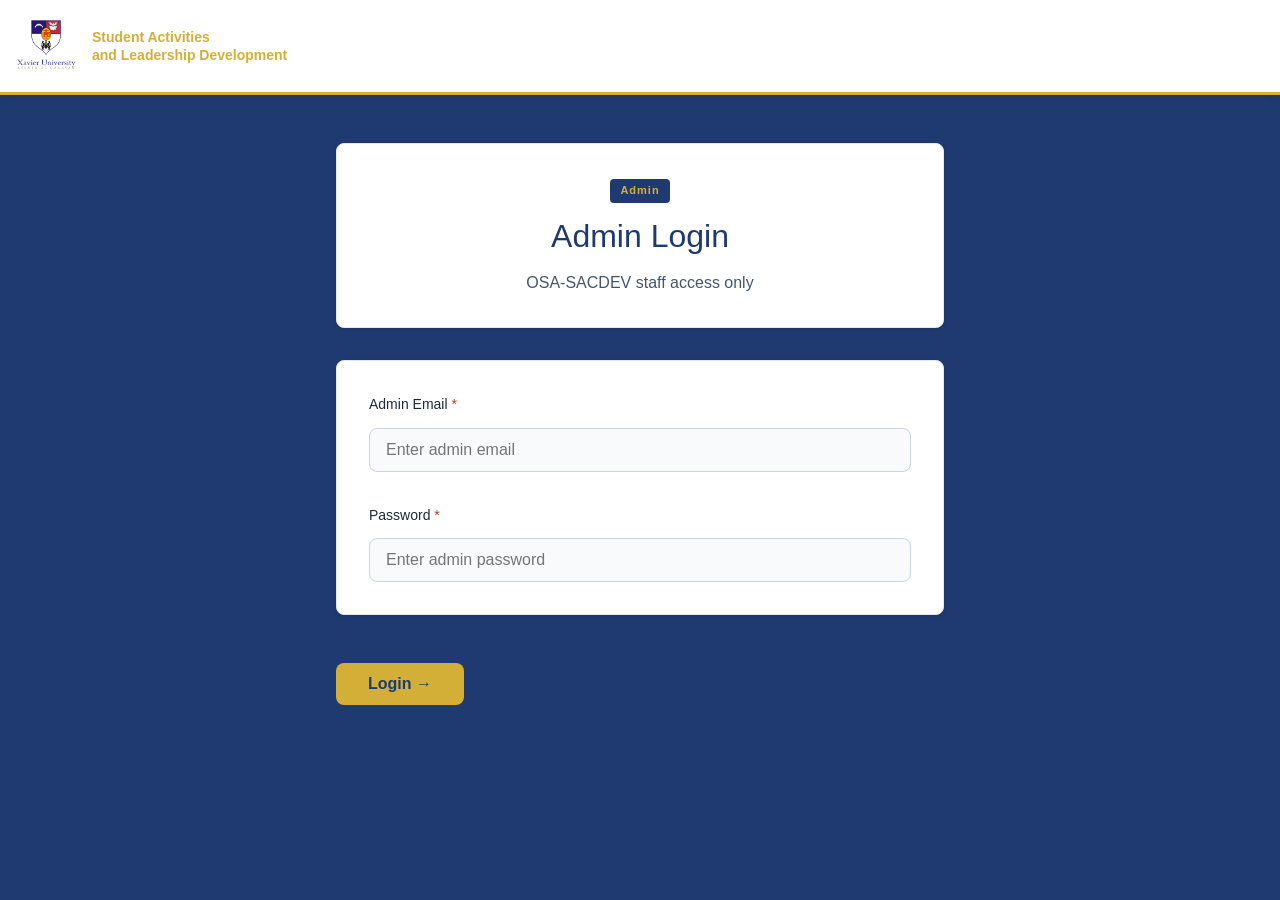
<file: admin.html>
<!DOCTYPE html>
<html lang="en">
<head>
    <meta charset="UTF-8">
    <meta name="viewport" content="width=device-width, initial-scale=1.0">
    <title>Admin - Student Activities and Leadership Development - Xavier University</title>
    <link rel="stylesheet" href="styles.css">
    <link rel="stylesheet" href="admin.css">
</head>
<body>
    <nav class="navbar">
        <div class="navbar-container">
            <div class="navbar-logo">
                <img src="xu_logo.png" alt="Xavier University Logo" class="logo-img">
                <span class="logo-text">Student Activities<br>and Leadership Development</span>
            </div>
        </div>
    </nav>

    <!-- ADMIN LOGIN -->
    <div id="adminLogin" class="page">
        <div class="container-sm">
            <div class="box" style="text-align:center;">
                <div class="form-badge" style="margin-bottom:8px;">Admin</div>
                <h1>Admin Login</h1>
                <p>OSA-SACDEV staff access only</p>
            </div>
            <div class="form">
                <div class="form-group">
                    <label class="form-label">Admin Email <span class="required">*</span></label>
                    <input type="email" id="adminEmail" class="form-input" placeholder="Enter admin email">
                </div>
                <div class="form-group">
                    <label class="form-label">Password <span class="required">*</span></label>
                    <input type="password" id="adminPassword" class="form-input" placeholder="Enter admin password">
                </div>
            </div>
            <div id="adminLoginError" class="error-banner hidden"></div>
            <div class="nav">
                <div class="nav-right"><button class="btn btn-primary" onclick="handleAdminLogin()">Login &#8594;</button></div>
            </div>
        </div>
    </div>

    <!-- ADMIN DASHBOARD -->
    <div id="adminDashboard" class="page hidden">
        <div class="container-md">
            <div class="box" style="display:flex;align-items:center;justify-content:space-between;flex-wrap:wrap;gap:12px;">
                <div>
                    <div class="form-badge" style="margin-bottom:6px;">Admin Panel</div>
                    <h1>Admin Dashboard</h1>
                    <p>OSA-SACDEV Student Organization Management</p>
                </div>
                <button class="btn btn-secondary" onclick="handleAdminLogout()">Log Out</button>
            </div>

            <!-- Stats Row -->
            <div class="admin-stats-row">
                <div class="admin-stat-card">
                    <div class="admin-stat-number" id="statTotal">0</div>
                    <div class="admin-stat-label">Total Submissions</div>
                </div>
                <div class="admin-stat-card">
                    <div class="admin-stat-number" id="statComplete" style="color:#16a34a;">0</div>
                    <div class="admin-stat-label">Complete</div>
                </div>
                <div class="admin-stat-card">
                    <div class="admin-stat-number" id="statPending" style="color:#d97706;">0</div>
                    <div class="admin-stat-label">Pending</div>
                </div>
                <div class="admin-stat-card">
                    <div class="admin-stat-number" id="statCouncils">9</div>
                    <div class="admin-stat-label">Councils</div>
                </div>
            </div>

            <!-- Submissions Table -->
            <div class="strat-section">
                <div class="guidelines-section-title" style="display:flex;align-items:center;justify-content:space-between;">
                    <span>Registered Organizations</span>
                    <input type="text" id="adminSearch" class="form-input" placeholder="&#128269; Search by org or email..." style="max-width:260px;font-size:13px;" oninput="filterAdminTable()">
                </div>
                <div class="strat-table-wrapper" style="margin-top:16px;">
                    <table class="strat-table" id="adminSubmissionsTable">
                        <thead>
                            <tr>
                                <th>#</th>
                                <th>Organization</th>
                                <th>Council</th>
                                <th>President</th>
                                <th>Email</th>
                                <th>Cluster</th>
                                <th>Status</th>
                            </tr>
                        </thead>
                        <tbody id="adminSubmissionsBody">
                        </tbody>
                    </table>
                </div>
                <div id="adminNoData" class="admin-no-data hidden">No submissions found.</div>
            </div>

            <!-- Council Summary -->
            <div class="strat-section">
                <div class="guidelines-section-title">Council Overview</div>
                <div class="admin-council-grid" id="adminCouncilGrid"></div>
            </div>
        </div>
    </div>

    <script src="admin.js"></script>
</body>
</html>
</file>
<file: styles.css>
* {
    margin: 0;
    padding: 0;
    box-sizing: border-box;
}

body {
    font-family: -apple-system, BlinkMacSystemFont, 'Segoe UI', Roboto, 'Helvetica Neue', Arial, sans-serif;
    background: #1f3a70;
    color: #1e293b;
    line-height: 1.6;
    overflow-x: hidden;
}

/* Navbar */
.navbar {
    background: white;
    padding: 16px 0;
    box-shadow: 0 2px 8px rgba(0, 0, 0, 0.1);
    border-bottom: 3px solid #d4af37;
    position: sticky;
    top: 0;
    z-index: 1000;
}

.navbar-container {
    max-width: 1280px;
    margin: 0 auto;
    padding: 0 16px;
    display: flex;
    align-items: center;
    justify-content: space-between;
}
.navbar-right {
    display: flex;
    align-items: center;
    gap: 12px;
    margin-left: auto;
}
.navbar-logo {
    display: flex;
    align-items: center;
    gap: 16px;
}

.logo-img {
    height: 60px;
    width: auto;
}

.logo-text {
    color: #d4af37;
    font-size: 14px;
    font-weight: 600;
    line-height: 1.3;
}

/* Dashboard specific */
.dashboard-container {
    background: linear-gradient(135deg, rgba(31, 58, 112, 0.92) 0%, rgba(45, 90, 140, 0.92) 100%), 
                url('xu_main.jpg') center/cover;
    background-attachment: fixed;
    min-height: 100vh;
    width: 100%;
    position: relative;
}

.container {
    max-width: 1280px;
    margin: 0 auto;
    padding: 48px 16px;
}

.container-sm {
    max-width: 640px;
    margin: 0 auto;
    padding: 48px 16px;
}

.container-md {
    max-width: 896px;
    margin: 0 auto;
    padding: 48px 16px;
}

.hidden {
    display: none !important;
}

/* Header */
.header {
    text-align: center;
    margin-bottom: 64px;
    color: white;
}

.header h1 {
    font-size: 42px;
    font-weight: 300;
    color: #d4af37;
    margin-bottom: 12px;
    text-shadow: 1px 1px 2px rgba(0, 0, 0, 0.3);
    line-height: 1.4;
}

.header p {
    font-size: 20px;
    color: white;
    font-weight: 300;
}

/* Card Grid */
.grid {
    display: grid;
    grid-template-columns: repeat(auto-fit, minmax(300px, 1fr));
    gap: 24px;
    margin-bottom: 48px;
}

.grid-featured {
    display: grid;
    grid-template-columns: repeat(2, 1fr);
    gap: 24px;
    margin-bottom: 64px;
}

.grid-centered {
    display: flex;
    justify-content: center;
    gap: 24px;
    margin-bottom: 48px;
    flex-wrap: wrap;
}

.grid-centered .card {
    flex: 0 0 calc(33.333% - 16px);
    max-width: 350px;
}

@media (max-width: 1024px) {
    .grid-centered .card {
        flex: 0 0 calc(50% - 12px);
    }
}

@media (max-width: 768px) {
    .grid-centered .card {
        flex: 0 0 100%;
    }
}

@media (max-width: 768px) {
    .grid-featured {
        grid-template-columns: 1fr;
    }
}

.card {
    background: white;
    border-radius: 8px;
    box-shadow: 0 1px 3px rgba(0, 0, 0, 0.1);
    padding: 32px;
    cursor: pointer;
    border: 1px solid #e2e8f0;
    transition: all 0.3s ease;
    text-align: left;
}

.card:hover {
    box-shadow: 0 4px 12px rgba(0, 0, 0, 0.15);
    border-color: #d4af37;
}

.card h3 {
    font-size: 20px;
    font-weight: 600;
    color: #1f3a70;
    margin-bottom: 8px;
    transition: color 0.3s ease;
}

.card:hover h3 {
    color: #d4af37;
}

.card p {
    font-size: 14px;
    color: #475569;
}

.card-meta {
    font-size: 12px;
    color: #94a3b8;
    margin-top: 12px;
}

.card-icon {
    float: right;
    color: #cbd5e1;
    transition: all 0.3s ease;
    margin-top: -8px;
    font-size: 24px;
}

.card:hover .card-icon {
    color: #d4af37;
    transform: translateX(4px);
}

/* Buttons */
.btn {
    display: inline-flex;
    align-items: center;
    gap: 8px;
    padding: 12px 32px;
    border: none;
    border-radius: 8px;
    font-size: 16px;
    font-weight: 500;
    cursor: pointer;
    transition: all 0.3s ease;
    text-decoration: none;
    background: white;
    color: #1e293b;
}

.btn-primary {
    background: #d4af37;
    color: #1f3a70;
    font-weight: 600;
}

.btn-primary:hover {
    background: #e8c547;
    box-shadow: 0 4px 12px rgba(212, 175, 55, 0.4);
}

.btn-secondary {
    background: white;
    color: #475569;
    border: 1px solid #e2e8f0;
}

.btn-secondary:hover {
    background: #f8fafc;
    border-color: #cbd5e1;
    color: #1e293b;
}

.btn-disabled {
    background: #f1f5f9;
    color: #94a3b8;
    cursor: not-allowed;
    opacity: 0.5;
}

.btn-back {
    color: #d4af37;
    font-weight: 500;
    margin-bottom: 32px;
    display: flex;
    align-items: center;
    gap: 8px;
    cursor: pointer;
    background: none;
    border: none;
    padding: 0;
    font-size: 16px;
}

.btn-back:hover {
    color: #e8c547;
}

/* Form */
.form {
    background: white;
    border-radius: 8px;
    padding: 32px;
    border: 1px solid #e2e8f0;
    box-shadow: 0 1px 3px rgba(0, 0, 0, 0.1);
    margin-bottom: 32px;
}

.form-group {
    margin-bottom: 32px;
}

.form-group:last-child {
    margin-bottom: 0;
}

.form-label {
    display: block;
    font-size: 14px;
    font-weight: 500;
    color: #1e293b;
    margin-bottom: 12px;
}

.form-input,
.form-select,
.form-textarea {
    width: 100%;
    padding: 12px 16px;
    border: 1px solid #cbd5e1;
    border-radius: 8px;
    font-size: 16px;
    background: #f8fafc;
    color: #1e293b;
    font-family: inherit;
    transition: all 0.3s ease;
}

.form-input:focus,
.form-select:focus,
.form-textarea:focus {
    outline: none;
    box-shadow: 0 0 0 3px rgba(212, 175, 55, 0.1);
    border-color: #d4af37;
    background: white;
}

.form-textarea {
    resize: vertical;
    min-height: 120px;
}

/* Guidelines */
.guidelines {
    background: white;
    border-radius: 8px;
    padding: 32px;
    border: 1px solid #e2e8f0;
    box-shadow: 0 1px 3px rgba(0, 0, 0, 0.1);
    margin-bottom: 32px;
}

.guidelines-item {
    margin-bottom: 24px;
}

.guidelines-item:last-child {
    margin-bottom: 0;
}

.guidelines-item h3 {
    font-size: 16px;
    font-weight: 600;
    color: #1f3a70;
    margin-bottom: 8px;
}

.guidelines-item p {
    font-size: 14px;
    color: #475569;
}

/* Navigation */
.nav {
    display: flex;
    justify-content: space-between;
    align-items: center;
    margin-top: 48px;
}

.nav-left {
    display: flex;
    align-items: center;
}

.nav-right {
    display: flex;
    align-items: center;
}

.spacer {
    display: flex;
    justify-content: center;
    margin-top: 80px;
}

/* List */
.list {
    display: flex;
    flex-direction: column;
    gap: 12px;
}

.list-item {
    background: white;
    border-radius: 8px;
    padding: 24px;
    border: 1px solid #e2e8f0;
    cursor: pointer;
    transition: all 0.3s ease;
    display: flex;
    align-items: center;
    justify-content: space-between;
    font-weight: 500;
    color: #1e293b;
}

.list-item:hover {
    box-shadow: 0 4px 12px rgba(0, 0, 0, 0.15);
    border-color: #d4af37;
}

.list-item:hover span {
    color: #d4af37;
    transform: translateX(4px);
}

.list-item span {
    color: #cbd5e1;
    transition: all 0.3s ease;
    font-size: 20px;
}

/* Box Section */
.box {
    background: white;
    border-radius: 8px;
    padding: 32px;
    border: 1px solid #e2e8f0;
    box-shadow: 0 1px 3px rgba(0, 0, 0, 0.1);
    margin-bottom: 32px;
}

.box h1 {
    font-size: 32px;
    font-weight: 300;
    color: #1f3a70;
    margin-bottom: 8px;
}

.box p {
    color: #475569;
    font-size: 16px;
}

/* Responsive */
@media (max-width: 768px) {
    .grid {
        grid-template-columns: 1fr;
    }

    .header h1 {
        font-size: 28px;
    }

    .nav {
        flex-direction: column;
        gap: 16px;
        align-items: stretch;
    }

    .nav-left,
    .nav-right {
        width: 100%;
    }

    .btn {
        width: 100%;
        justify-content: center;
    }

    .container,
    .container-sm,
    .container-md {
        padding: 32px 16px;
    }

    .logo-img {
        height: 50px;
    }

    .logo-text {
        font-size: 12px;
    }
}

/* ══════════════════════════════════════════════════
   NAVBAR USER
══════════════════════════════════════════════════ */
.navbar-user {
    display: flex;
    align-items: center;
    gap: 12px;
}

.navbar-email {
    font-size: 13px;
    color: #475569;
    font-weight: 500;
}
.btn-logout {
    background: none;
    border: 1px solid #e2e8f0;
    border-radius: 6px;
    padding: 6px 14px;
    font-size: 13px;
    color: #475569;
    cursor: pointer;
    transition: all 0.2s;
}
.btn-logout:hover { background:#f8fafc; border-color:#cbd5e1; color:#1e293b; }

/* ══════════════════════════════════════════════════
   AUTH
══════════════════════════════════════════════════ */
.required { color: #c0392b; }
.field-hint { font-size: 12px; color: #64748b; margin-top: 6px; }
.error-banner {
    background: #fef2f2;
    border: 1px solid #fca5a5;
    border-radius: 8px;
    padding: 12px 16px;
    color: #dc2626;
    font-size: 14px;
    margin-bottom: 16px;
}
.auth-switch {
    text-align: center;
    margin-top: 24px;
    font-size: 14px;
    color: #1e293b;
    background: #f1f5f9;
    border: 1px solid #e2e8f0;
    border-radius: 8px;
    padding: 12px 16px;
}
.auth-switch-btn {
    background: none;
    border: none;
    color: #1f3a70;
    font-weight: 700;
    cursor: pointer;
    font-size: 14px;
    margin-left: 6px;
    text-decoration: underline;
}
.auth-switch-btn:hover { color: #d4af37; }

/* ══════════════════════════════════════════════════
   SUBMISSION SUMMARY
══════════════════════════════════════════════════ */
.summary-section {
    background: #fff;
    border: 1px solid #e2e8f0;
    border-radius: 10px;
    margin-bottom: 20px;
    overflow: hidden;
}
.summary-section-title {
    background: #1f3a70;
    color: #fff;
    font-size: 12px;
    font-weight: 700;
    letter-spacing: 1px;
    padding: 10px 18px;
    display: flex;
    align-items: center;
    gap: 8px;
}
.summary-section-title .summary-badge {
    background: #d4af37;
    color: #1f3a70;
    font-size: 10px;
    font-weight: 800;
    padding: 2px 8px;
    border-radius: 10px;
    letter-spacing: 0.5px;
}
.summary-section-body {
    padding: 16px 18px;
    display: grid;
    grid-template-columns: repeat(auto-fill, minmax(220px, 1fr));
    gap: 12px 24px;
}
.summary-field {
    display: flex;
    flex-direction: column;
    gap: 3px;
}
.summary-field-label {
    font-size: 11px;
    color: #94a3b8;
    font-weight: 600;
    letter-spacing: 0.4px;
    text-transform: uppercase;
}
.summary-field-value {
    font-size: 14px;
    color: #1e293b;
    font-weight: 500;
}
.summary-field-value.missing {
    color: #dc2626;
    font-style: italic;
    display: flex;
    align-items: center;
    gap: 4px;
}
.summary-field-value.filled {
    color: #16a34a;
}
.summary-warning {
    background: #fff7ed;
    border: 2px solid #f97316;
    border-radius: 10px;
    padding: 16px 20px;
    display: flex;
    align-items: flex-start;
    gap: 12px;
    margin-top: 20px;
    font-size: 14px;
    color: #9a3412;
}
.summary-warning-icon {
    display: inline-flex;
    align-items: center;
    justify-content: center;
    width: 24px;
    height: 24px;
    border-radius: 50%;
    background: #f97316;
    color: #fff;
    font-size: 14px;
    font-weight: 800;
    flex-shrink: 0;
    margin-top: 1px;
}
.summary-full-width {
    grid-column: 1 / -1;
}

/* ══════════════════════════════════════════════════
   GLOBAL FORM SIDE NAVIGATION
══════════════════════════════════════════════════ */
.form-sidenav {
    position: fixed;
    top: 92px;
    left: 0;
    bottom: 0;
    width: 210px;
    background: #fff;
    border-right: 1px solid #e2e8f0;
    z-index: 100;
    overflow-y: auto;
    transition: transform 0.2s ease;
}

.form-sidenav.hidden {
    display: none !important;
}

.form-sidenav-inner {
    padding: 20px 0 40px;
}

.form-sidenav-header {
    font-size: 10px;
    font-weight: 800;
    letter-spacing: 1.2px;
    color: #94a3b8;
    text-transform: uppercase;
    padding: 0 20px 12px;
}

.form-sidenav-item {
    display: flex;
    align-items: center;
    gap: 10px;
    padding: 9px 20px;
    cursor: pointer;
    text-decoration: none;
    color: #475569;
    transition: background 0.15s, color 0.15s;
    border-left: 3px solid transparent;
    user-select: none;
}

.form-sidenav-item:hover {
    background: #f0f4ff;
    color: #1f3a70;
}

.form-sidenav-item.active {
    background: #f0f4ff;
    border-left-color: #1f3a70;
    color: #1f3a70;
}

.form-sidenav-item.active .form-sidenav-step {
    background: #1f3a70;
    color: #fff;
}

.form-sidenav-step {
    display: inline-flex;
    align-items: center;
    justify-content: center;
    min-width: 36px;
    height: 22px;
    padding: 0 5px;
    border-radius: 5px;
    background: #e2e8f0;
    color: #475569;
    font-size: 10px;
    font-weight: 800;
    letter-spacing: 0.3px;
    flex-shrink: 0;
}

.form-sidenav-step-review {
    background: #d4af37;
    color: #1f3a70;
    font-size: 13px;
}

.form-sidenav-label {
    font-size: 13px;
    font-weight: 500;
    line-height: 1.3;
}

.form-sidenav-divider {
    border-top: 1px solid #e2e8f0;
    margin: 10px 0;
}

.form-sidenav-review {
    color: #1f3a70;
    font-weight: 600;
}

/* Push page content right when sidebar is visible */
body.has-form-sidenav .page:not(.hidden) {
    margin-left: 210px;
}

@media (max-width: 900px) {
    .form-sidenav {
        width: 170px;
    }
    body.has-form-sidenav .page:not(.hidden) {
        margin-left: 170px;
    }
    .form-sidenav-label {
        font-size: 12px;
    }
}

@media (max-width: 640px) {
    .form-sidenav {
        top: auto;
        bottom: 0;
        left: 0;
        right: 0;
        width: 100%;
        height: auto;
        border-right: none;
        border-top: 1px solid #e2e8f0;
        overflow-x: auto;
        overflow-y: hidden;
    }
    .form-sidenav-inner {
        display: flex;
        flex-direction: row;
        align-items: center;
        padding: 6px 8px;
        gap: 4px;
        white-space: nowrap;
    }
    .form-sidenav-header,
    .form-sidenav-divider {
        display: none;
    }
    .form-sidenav-item {
        flex-direction: column;
        gap: 3px;
        padding: 6px 8px;
        border-left: none;
        border-bottom: 3px solid transparent;
        border-radius: 6px;
        min-width: 56px;
        text-align: center;
        flex-shrink: 0;
    }
    .form-sidenav-item.active {
        border-left-color: transparent;
        border-bottom-color: #1f3a70;
        background: #f0f4ff;
    }
    .form-sidenav-label {
        font-size: 10px;
    }
    body.has-form-sidenav .page:not(.hidden) {
        margin-left: 0;
        padding-bottom: 80px;
    }
}


.summary-layout {
    display: flex;
    align-items: flex-start;
    gap: 24px;
}

.summary-sidenav {
    position: sticky;
    top: 80px;
    flex-shrink: 0;
    width: 200px;
    background: #fff;
    border: 1px solid #e2e8f0;
    border-radius: 10px;
    padding: 16px 0;
    display: flex;
    flex-direction: column;
}

.summary-sidenav-title {
    font-size: 10px;
    font-weight: 800;
    letter-spacing: 1px;
    color: #94a3b8;
    text-transform: uppercase;
    padding: 0 16px 8px;
}

.summary-sidenav-subtitle {
    font-size: 10px;
    font-weight: 800;
    letter-spacing: 1px;
    color: #94a3b8;
    text-transform: uppercase;
    padding: 8px 16px 6px;
}

.summary-sidenav-link {
    display: flex;
    align-items: center;
    gap: 6px;
    padding: 7px 16px;
    font-size: 13px;
    font-weight: 500;
    color: #334155;
    text-decoration: none;
    cursor: pointer;
    transition: background 0.15s, color 0.15s;
    border: none;
    background: none;
    text-align: left;
    line-height: 1.3;
}

.summary-sidenav-link:hover {
    background: #f0f4ff;
    color: #1f3a70;
}

.summary-sidenav-badge {
    display: inline-block;
    background: #1f3a70;
    color: #fff;
    font-size: 9px;
    font-weight: 800;
    padding: 1px 5px;
    border-radius: 4px;
    letter-spacing: 0.3px;
    flex-shrink: 0;
}

.summary-sidenav-divider {
    border-top: 1px solid #e2e8f0;
    margin: 8px 0;
}

.summary-sidenav-goto {
    display: block;
    width: 100%;
    padding: 6px 16px;
    font-size: 12px;
    font-weight: 500;
    color: #1f3a70;
    background: none;
    border: none;
    text-align: left;
    cursor: pointer;
    transition: background 0.15s;
    border-radius: 0;
}

.summary-sidenav-goto:hover {
    background: #f0f4ff;
    color: #1f3a70;
    text-decoration: underline;
}

.summary-main {
    flex: 1;
    min-width: 0;
}

@media (max-width: 768px) {
    .summary-layout {
        flex-direction: column;
    }
    .summary-sidenav {
        position: static;
        width: 100%;
        flex-direction: row;
        flex-wrap: wrap;
        padding: 10px 8px;
        gap: 0;
    }
    .summary-sidenav-title,
    .summary-sidenav-subtitle,
    .summary-sidenav-divider {
        display: none;
    }
    .summary-sidenav-link,
    .summary-sidenav-goto {
        padding: 6px 10px;
        font-size: 12px;
        border-radius: 6px;
    }
}

/* ══════════════════════════════════════════════════
   ORG SELECT — council badge
══════════════════════════════════════════════════ */
.list-item-council {
    border-color: #d4af37;
    background: #fffdf0;
}
.council-badge {
    display: inline-block;
    font-size: 10px;
    background: #1f3a70;
    color: white;
    border-radius: 4px;
    padding: 2px 7px;
    margin-left: 10px;
    font-weight: 700;
    letter-spacing: 0.5px;
    vertical-align: middle;
}

/* ══════════════════════════════════════════════════
   GUIDELINES (detailed)
══════════════════════════════════════════════════ */
.guidelines-header-badge {
    display: inline-block;
    background: #d4af37;
    color: #1f3a70;
    font-size: 11px;
    font-weight: 700;
    border-radius: 4px;
    padding: 3px 10px;
    letter-spacing: 1px;
    margin-bottom: 12px;
    text-transform: uppercase;
}
.guidelines-section {
    background: white;
    border-radius: 8px;
    padding: 28px 32px;
    border: 1px solid #e2e8f0;
    box-shadow: 0 1px 3px rgba(0,0,0,.07);
    margin-bottom: 20px;
}
.guidelines-section-title {
    font-size: 12px;
    font-weight: 700;
    letter-spacing: 1.2px;
    text-transform: uppercase;
    color: #1f3a70;
    border-bottom: 2px solid #d4af37;
    padding-bottom: 8px;
    margin-bottom: 18px;
}
.guidelines-body { font-size: 14px; color: #374151; line-height: 1.7; }
.guidelines-list {
    margin: 12px 0 0 20px;
    font-size: 14px;
    color: #374151;
    line-height: 1.9;
}
.guidelines-ol {
    margin: 4px 0 0 20px;
    font-size: 14px;
    color: #374151;
    line-height: 1.9;
}
.guidelines-ol li { margin-bottom: 8px; }
.guidelines-sub-list {
    margin: 6px 0 6px 20px;
    list-style: disc;
    font-size: 13px;
    color: #475569;
    line-height: 1.8;
}
.guidelines-link { color: #1f3a70; font-weight: 600; text-decoration: underline; }
.guidelines-link:hover { color: #d4af37; }
.guidelines-subsection {
    background: #f8fafc;
    border-left: 3px solid #d4af37;
    border-radius: 0 6px 6px 0;
    padding: 16px 20px;
    margin-top: 20px;
}
.guidelines-subsection h4 {
    font-size: 14px;
    font-weight: 700;
    color: #1f3a70;
    margin-bottom: 8px;
}
.guidelines-contact {
    margin-top: 20px;
    background: #f0f4ff;
    border-radius: 8px;
    padding: 14px 18px;
    font-size: 14px;
    color: #374151;
    border: 1px solid #c7d2fe;
}
.requirements-checklist {
    background: #f8fafc;
    border-radius: 8px;
    padding: 20px 24px;
    border: 1px solid #e2e8f0;
}
.req-item {
    font-size: 14px;
    color: #1e293b;
    padding: 6px 0;
    border-bottom: 1px solid #f1f5f9;
    display: flex;
    align-items: baseline;
    gap: 10px;
}
.req-item:last-child { border-bottom: none; }
.req-check { font-size: 16px; color: #94a3b8; flex-shrink: 0; }

/* ══════════════════════════════════════════════════
   WELCOME BANNER
══════════════════════════════════════════════════ */
.welcome-banner {
    background: linear-gradient(135deg, #1f3a70, #2d5a8c);
    border-radius: 12px;
    padding: 32px;
    color: white;
    margin-bottom: 32px;
    border: 1px solid rgba(212,175,55,0.3);
    box-shadow: 0 4px 16px rgba(31,58,112,0.2);
}
.welcome-banner-title {
    font-size: 22px;
    font-weight: 700;
    color: #d4af37;
    margin-bottom: 16px;
    line-height: 1.3;
}
.welcome-banner p { font-size: 14px; line-height: 1.8; color: rgba(255,255,255,0.9); }
.welcome-list {
    margin: 10px 0 0 20px;
    font-size: 13px;
    color: rgba(255,255,255,0.85);
    line-height: 2;
}

/* ══════════════════════════════════════════════════
   STRATEGIC PLAN
══════════════════════════════════════════════════ */
.form-badge {
    display: inline-block;
    background: #1f3a70;
    color: #d4af37;
    font-size: 11px;
    font-weight: 700;
    border-radius: 4px;
    padding: 3px 10px;
    letter-spacing: 1px;
    margin-bottom: 10px;
}
.strat-quote {
    background: #f8fafc;
    border-left: 4px solid #d4af37;
    padding: 16px 20px;
    border-radius: 0 8px 8px 0;
    font-size: 13px;
    color: #475569;
    font-style: italic;
    line-height: 1.8;
    margin-top: 12px;
}
.strat-quote cite {
    display: block;
    margin-top: 8px;
    font-style: normal;
    font-weight: 600;
    font-size: 12px;
    color: #1f3a70;
}
.strat-org-header { margin-bottom: 24px; }
.strat-org-row {
    display: flex;
    gap: 24px;
    flex-wrap: wrap;
}
.strat-section {
    background: white;
    border-radius: 12px;
    padding: 28px;
    border: 1px solid #e2e8f0;
    box-shadow: 0 1px 3px rgba(0,0,0,.07);
    margin-bottom: 24px;
}
.strat-section-header {
    display: flex;
    align-items: flex-start;
    gap: 16px;
    margin-bottom: 20px;
}
.strat-section-label {
    background: #1f3a70;
    color: #d4af37;
    font-weight: 700;
    font-size: 18px;
    width: 40px;
    height: 40px;
    border-radius: 8px;
    display: flex;
    align-items: center;
    justify-content: center;
    flex-shrink: 0;
}
.strat-section-title {
    font-size: 14px;
    font-weight: 700;
    color: #1f3a70;
    letter-spacing: 0.8px;
    text-transform: uppercase;
    margin-bottom: 4px;
}
.strat-section-desc { font-size: 13px; color: #64748b; line-height: 1.6; }
.strat-table-wrapper {
    overflow-x: auto;
    border-radius: 8px;
    border: 1px solid #e2e8f0;
    margin-bottom: 12px;
}
.strat-table {
    width: 100%;
    border-collapse: collapse;
    font-size: 13px;
}
.strat-table th {
    background: #1f3a70;
    color: white;
    padding: 10px 12px;
    text-align: left;
    font-weight: 600;
    font-size: 12px;
    white-space: nowrap;
}
.th-hint {
    display: block;
    font-size: 10px;
    font-weight: 400;
    opacity: 0.75;
    white-space: normal;
    margin-top: 2px;
}
.strat-table td {
    padding: 6px 8px;
    border-bottom: 1px solid #f1f5f9;
    border-right: 1px solid #f1f5f9;
    vertical-align: top;
}
.strat-table tr:last-child td { border-bottom: none; }
.strat-table tbody tr:hover { background: #f8fafc; }
.strat-cell-input {
    width: 100%;
    padding: 6px 8px;
    border: 1px solid #e2e8f0;
    border-radius: 4px;
    font-size: 12px;
    color: #1e293b;
    background: white;
    font-family: inherit;
    transition: border-color 0.2s;
}
.strat-cell-input:focus { outline: none; border-color: #d4af37; }
.strat-cell-textarea {
    width: 100%;
    padding: 6px 8px;
    border: 1px solid #e2e8f0;
    border-radius: 4px;
    font-size: 12px;
    color: #1e293b;
    background: white;
    font-family: inherit;
    resize: vertical;
    min-height: 54px;
    transition: border-color 0.2s;
}
.strat-cell-textarea:focus { outline: none; border-color: #d4af37; }
.strat-total-row { background: #f0f4ff; }
.strat-total-label {
    text-align: right;
    font-weight: 600;
    font-size: 12px;
    color: #1f3a70;
    padding: 10px 12px;
}
.strat-total-input {
    width: 100%;
    padding: 6px 8px;
    border: 1px solid #c7d2fe;
    border-radius: 4px;
    font-size: 12px;
    font-weight: 700;
    color: #1f3a70;
    background: #e8edf8;
    font-family: inherit;
}
.btn-add-row {
    background: none;
    border: 1px dashed #94a3b8;
    border-radius: 6px;
    padding: 7px 18px;
    font-size: 13px;
    color: #475569;
    cursor: pointer;
    transition: all 0.2s;
    margin-top: 4px;
}
.btn-add-row:hover { border-color: #d4af37; color: #1f3a70; background: #fffdf0; }
.btn-del-row {
    background: none;
    border: none;
    color: #fca5a5;
    font-size: 18px;
    cursor: pointer;
    padding: 2px 6px;
    border-radius: 4px;
    transition: all 0.2s;
    line-height: 1;
}
.btn-del-row:hover { background: #fef2f2; color: #dc2626; }

/* Budget summary */
.budget-summary-grid {
    display: grid;
    grid-template-columns: 1fr 1fr;
    gap: 20px;
    margin-top: 16px;
}
@media (max-width: 640px) { .budget-summary-grid { grid-template-columns: 1fr; } }
.budget-table { width: 100%; border-collapse: collapse; font-size: 13px; }
.budget-table th {
    background: #f1f5f9;
    color: #1f3a70;
    font-weight: 700;
    padding: 10px 12px;
    text-align: left;
    border-bottom: 2px solid #d4af37;
}
.budget-table td {
    padding: 8px 12px;
    border-bottom: 1px solid #f1f5f9;
    vertical-align: middle;
    font-size: 13px;
}
.budget-table td input { padding: 6px 8px; font-size: 13px; }
.budget-total-row { background: #f0f4ff; }
.budget-total-row td { font-weight: 700; }

/* Signatories */
.strat-signatories {
    display: grid;
    grid-template-columns: repeat(3, 1fr);
    gap: 24px;
    background: white;
    border: 1px solid #e2e8f0;
    border-radius: 12px;
    padding: 28px;
    margin-bottom: 20px;
}
@media (max-width: 640px) { .strat-signatories { grid-template-columns: 1fr; } }
.signatory-block { text-align: center; }
.signatory-label { font-size: 12px; color: #64748b; margin-bottom: 32px; }
.signatory-line { border-top: 1px solid #1e293b; width: 80%; margin: 0 auto 8px; }
.signatory-name { font-size: 13px; font-weight: 700; color: #1f3a70; }
.signatory-role { font-size: 12px; color: #64748b; margin-top: 4px; }
.strat-file-note {
    background: #f0f4ff;
    border: 1px solid #c7d2fe;
    border-radius: 8px;
    padding: 14px 18px;
    font-size: 13px;
    color: #374151;
    margin-bottom: 32px;
    line-height: 1.7;
}

/* Progress Circle */
[id^="progress-circle-"] svg {
    filter: drop-shadow(0 2px 8px rgba(31,58,112,0.18));
    border-radius: 50%;
}

/* ── Upload Boxes ─────────────────────────── */
.upload-box {
    border: 2px dashed #cbd5e1;
    border-radius: 10px;
    padding: 28px 20px;
    text-align: center;
    cursor: pointer;
    transition: border-color 0.2s, background 0.2s;
    background: #f8fafc;
    min-height: 110px;
    display: flex;
    align-items: center;
    justify-content: center;
    position: relative;
}
.upload-box:hover { border-color: #1f3a70; background: #f0f4ff; }
.upload-box-sig {
    min-height: 80px;
    max-width: 320px;
}
.upload-box-file { min-height: 80px; }
.upload-placeholder { display: flex; flex-direction: column; align-items: center; gap: 6px; }
.upload-icon { font-size: 28px; line-height: 1; }
.upload-placeholder > div:nth-child(2) { font-size: 14px; font-weight: 600; color: #475569; }
.upload-hint { font-size: 12px; color: #94a3b8; }
.upload-preview {
    max-width: 100%;
    max-height: 200px;
    border-radius: 6px;
    object-fit: contain;
}
.upload-box.has-file { border-color: #16a34a; background: #f0fdf4; }
.field-hint-inline { font-size: 11px; color: #94a3b8; font-weight: 400; margin-left: 4px; }

/* ── Save notification ─────────────────────── */
.save-toast {
    position: fixed;
    bottom: 90px;
    right: 28px;
    background: #16a34a;
    color: #fff;
    padding: 10px 20px;
    border-radius: 24px;
    font-size: 13px;
    font-weight: 600;
    box-shadow: 0 4px 16px rgba(22,163,74,0.3);
    z-index: 99999;
    opacity: 0;
    transform: translateY(10px);
    transition: opacity 0.3s, transform 0.3s;
    pointer-events: none;
}
.save-toast.show { opacity: 1; transform: translateY(0); }
</file>
<file: admin.css>
/* Admin-specific styles for SACDEV Admin Panel */

/* Admin button in navbar */
.btn-admin-link {
    background: none;
    border: 1px solid #e2e8f0;
    border-radius: 6px;
    padding: 6px 14px;
    font-size: 12px;
    font-weight: 600;
    color: #94a3b8;
    cursor: pointer;
    letter-spacing: 0.5px;
    transition: all 0.2s;
}
.btn-admin-link:hover {
    background: #f8fafc;
    border-color: #1f3a70;
    color: #1f3a70;
}

/* ══════════════════════════════════════════════════
   ADMIN DASHBOARD
══════════════════════════════════════════════════ */
.admin-stats-row {
    display: grid;
    grid-template-columns: repeat(4, 1fr);
    gap: 16px;
    margin-bottom: 32px;
}
@media (max-width: 640px) {
    .admin-stats-row { grid-template-columns: repeat(2, 1fr); }
}
.admin-stat-card {
    background: #fff;
    border: 1px solid #e2e8f0;
    border-radius: 10px;
    padding: 20px 16px;
    text-align: center;
    box-shadow: 0 1px 4px rgba(0,0,0,0.06);
}
.admin-stat-number {
    font-size: 36px;
    font-weight: 800;
    color: #1f3a70;
    line-height: 1;
    margin-bottom: 6px;
}
.admin-stat-label {
    font-size: 12px;
    color: #64748b;
    font-weight: 600;
    letter-spacing: 0.5px;
    text-transform: uppercase;
}
.admin-council-grid {
    display: grid;
    grid-template-columns: repeat(auto-fill, minmax(200px, 1fr));
    gap: 12px;
    margin-top: 16px;
}
.admin-council-card {
    background: #f8fafc;
    border: 1px solid #e2e8f0;
    border-radius: 8px;
    padding: 14px 16px;
}
.admin-council-card-key {
    font-size: 16px;
    font-weight: 800;
    color: #1f3a70;
    margin-bottom: 4px;
}
.admin-council-card-name {
    font-size: 11px;
    color: #64748b;
    margin-bottom: 8px;
    line-height: 1.4;
}
.admin-council-card-count {
    font-size: 12px;
    color: #475569;
    font-weight: 600;
}
.admin-no-data {
    text-align: center;
    color: #94a3b8;
    padding: 32px;
    font-size: 14px;
}
.admin-status-badge {
    display: inline-block;
    padding: 3px 10px;
    border-radius: 12px;
    font-size: 11px;
    font-weight: 700;
}
.admin-status-badge.complete {
    background: #dcfce7;
    color: #16a34a;
}
.admin-status-badge.pending {
    background: #fef3c7;
    color: #d97706;
}
</file>
